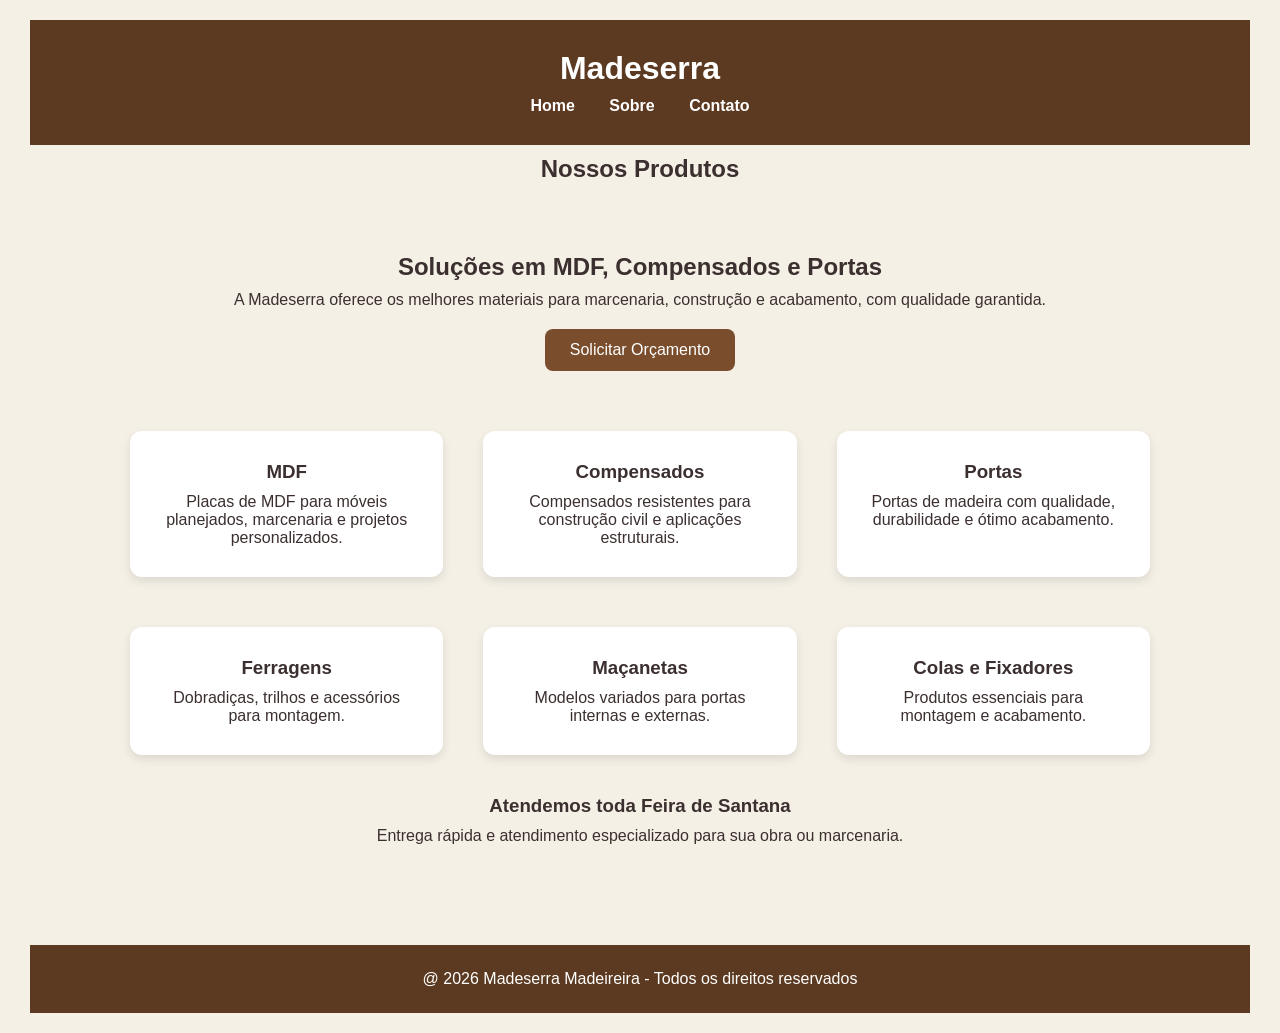
<file: index.html>
<!DOCTYPE html>

<html lang="pt-br">

<head>
    <meta charset="UTF-8">
    <link rel="stylesheet" href="style.css">
    <meta name="viewport" content="width=device-width, initial-scale=1.0">
    <title>Madeserra Madeireira</title>
</head>

<body>

    <header>
        <h1>Madeserra</h1>
        <nav>
            <a href="index.html">Home</a>
            <a href="sobre.html">Sobre</a>
            <a href="contato.html">Contato</a>
        </nav>
    </header>
    
    <h2 style="text-align:center;">Nossos Produtos</h2>
    <main class="container">

        <section class="hero">
            <h2>Soluções em MDF, Compensados e Portas</h2>
            <p>A Madeserra oferece os melhores materiais para marcenaria, construção e acabamento, com qualidade garantida.</p>
            <a href="contato.html" class="btn">Solicitar Orçamento</a>
        </section>

        <section class="beneficios">
            <div class="card">
                <h3>MDF</h3>
                <p>Placas de MDF para móveis planejados, marcenaria e projetos personalizados.</p>
            </div>

            <div class="card">
                <h3>Compensados</h3>
                <p>Compensados resistentes para construção civil e aplicações estruturais.</p>
            </div>

            <div class="card">
                <h3>Portas</h3>
                <p>Portas de madeira com qualidade, durabilidade e ótimo acabamento.</p>
            </div>
        </section>

        <section class="beneficios">
            <div class="card">
                <h3>Ferragens</h3>
                <p>Dobradiças, trilhos e acessórios para montagem.</p>
            </div>

            <div class="card">
                <h3>Maçanetas</h3>
                <p>Modelos variados para portas internas e externas.</p>
            </div>

            <div class="card">
                <h3>Colas e Fixadores</h3>
                <p>Produtos essenciais para montagem e acabamento.</p>
            </div>
        </section>

        <section class="hero">
            <h3>Atendemos toda Feira de Santana</h3>
            <p>Entrega rápida e atendimento especializado para sua obra ou marcenaria.</p>
        </section>

    </main>

    <footer>
        <p>@ 2026 Madeserra Madeireira - Todos os direitos reservados</p>
    </footer>

</body>
</html>
</file>
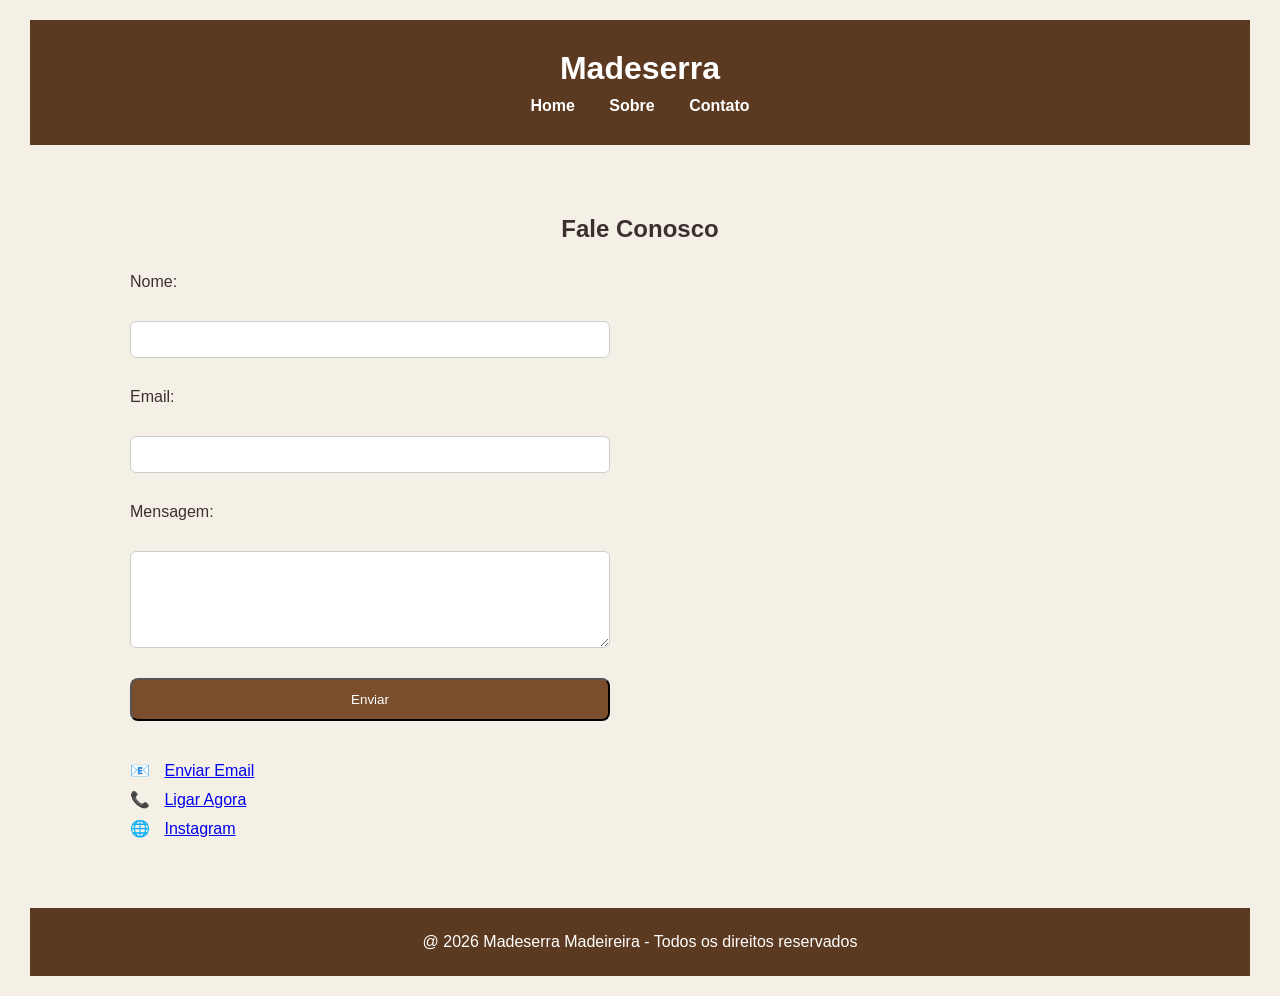
<file: contato.html>
<!DOCTYPE html>

<html lang="pt-br">

<head>
    <meta charset="UTF-8">
    <link rel="stylesheet" href="style.css">
    <meta name="viewport" content="width=device-width, initial-scale=1.0">
    <title>Contato - Madeserra</title>
</head>

<body>

    <header>
        <h1>Madeserra</h1>
        <nav>
            <a href="index.html">Home</a>
            <a href="sobre.html">Sobre</a>
            <a href="contato.html">Contato</a>
        </nav>
    </header>
    
    <main class="container">

        <h2 class="section-title">Fale Conosco</h2>

        <form>
            <label>Nome:</label>
            <input type="text" required>

            <label>Email:</label>
            <input type="email" required>

            <label>Mensagem:</label>
            <textarea rows="5" required></textarea>

            <button type="submit" class="btn">Enviar</button>
        </form>

        <div class="links">
            <p>📧 <a href="contato@madeserra.com">Enviar Email</a></p>
            <p>📞 <a href="tel:+5575999999999">Ligar Agora</a></p>
            <p>🌐 <a href="https://instagram.com" target="_blank">Instagram</a></p>
        </div>

    </main>

    <footer>
        <p>@ 2026 Madeserra Madeireira - Todos os direitos reservados</p>
    </footer>

</body>
</html>
</file>
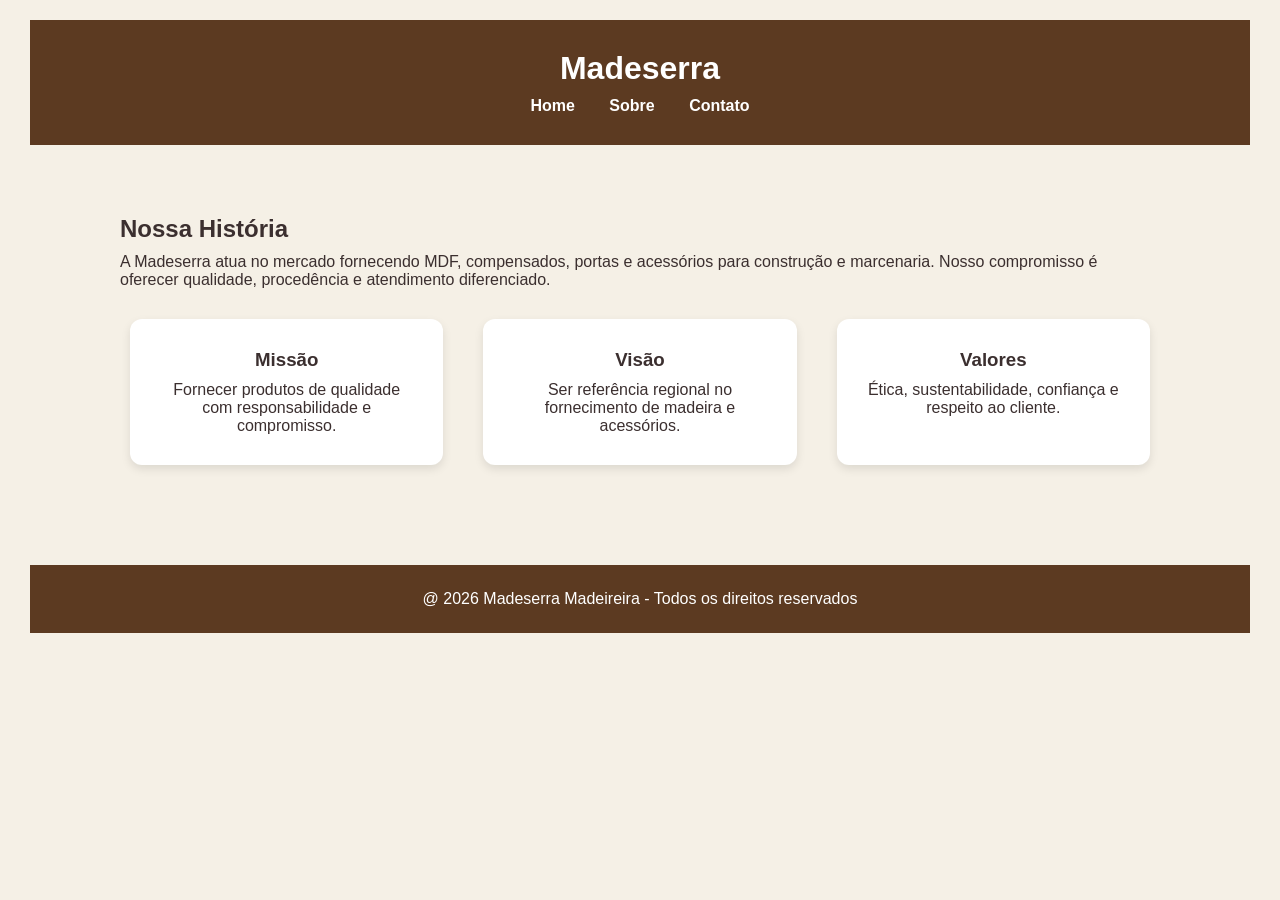
<file: sobre.html>
<!DOCTYPE html>

<html lang="pt-br">

<head>
    <meta charset="UTF-8">
    <link rel="stylesheet" href="style.css">
    <meta name="viewport" content="width=device-width, initial-scale=1.0">
    <title>Sobre - Madeserra</title>
</head>

<body>

    <header>
        <h1>Madeserra</h1>
        <nav>
            <a href="index.html">Home</a>
            <a href="sobre.html">Sobre</a>
            <a href="contato.html">Contato</a>
        </nav>
    </header>
    
    <main class="container">

        <h2>Nossa História</h2>
        <p>A Madeserra atua no mercado fornecendo MDF, compensados, portas e acessórios para construção e marcenaria.
    Nosso compromisso é oferecer qualidade, procedência e atendimento diferenciado.</p>

        <section class="mv">
            <div class="card">
                <h3>Missão</h3>
                <p>Fornecer produtos de qualidade com responsabilidade e compromisso.</p>
            </div>

            <div class="card">
                <h3>Visão</h3>
                <p>Ser referência regional no fornecimento de madeira e acessórios.</p>
            </div>

            <div class="card">
                <h3>Valores</h3>
                <p>Ética, sustentabilidade, confiança e respeito ao cliente.</p>
            </div>
        </section>

    </main>

    <footer>
        <p>@ 2026 Madeserra Madeireira - Todos os direitos reservados</p>
    </footer>

</body>
</html>
</file>
<file: style.css>
* {
    margin: 10px;
    padding: 0;
    box-sizing: border-box;
}

body {
    font-family: Arial, sans-serif;
    background-color: #f5f0e6;
    color: #3b2f2f;
}

header {
    background-color: #5c3a21;
    color: white;
    padding: 20px;
    text-align: center;
}

nav {
    margin-top: 10px;
}

nav a {
    color: white;
    margin: 0 15px;
    text-decoration: none;
    font-weight: bold;
    transition: 0.3s;
}

nav a:hover{
    color: #c8a165;
}

.container {
    max-width: 1100px;
    margin: 40px auto;
    padding: 20px;
}

.hero {
    text-align: center;
    margin-bottom: 40px;
}

.section-title {
    text-align: center;
    margin-bottom: 20px;
}

.btn {
    display: inline-block;
    background-color: #7a4e2d;
    color: white;
    padding: 12px 25px;
    border-radius: 8px;
    text-decoration: none;
    transition: 0.3s;
}

.btn:hover {
    background-color: #5c3a21;
}

.beneficios, .mv {
    display: flex;
    gap: 20px;
    justify-content: center;
    margin-top: 20px;
    margin-bottom: 30px;
}

.card {
    background-color: white;
    padding: 20px;
    border-radius: 12px;
    box-shadow: 0 4px 10px rgba(0,0,0,0.1);
    flex: 1;
    text-align: center;
}

.atendimento {
    text-align: center;
    margin-top: 40px;
}

form {
    display: flex;
    flex-direction: column;
    gap: 10px;
    max-width: 500px;
    margin-bottom: 30px;
}

input, textarea {
    padding: 10px;
    border-radius: 6px;
    border: 1px solid #ccc;
}

.links p {
    margin-bottom: 10px;
}

footer {
    background-color: #5c3a21;
    color: white;
    text-align: center;
    padding: 15px;
    margin-top: 40px;
}

/* Responsividade */
@media (max-width: 768px) {
    .beneficios, .mv {
        flex-direction: column;
    }
}
</file>
